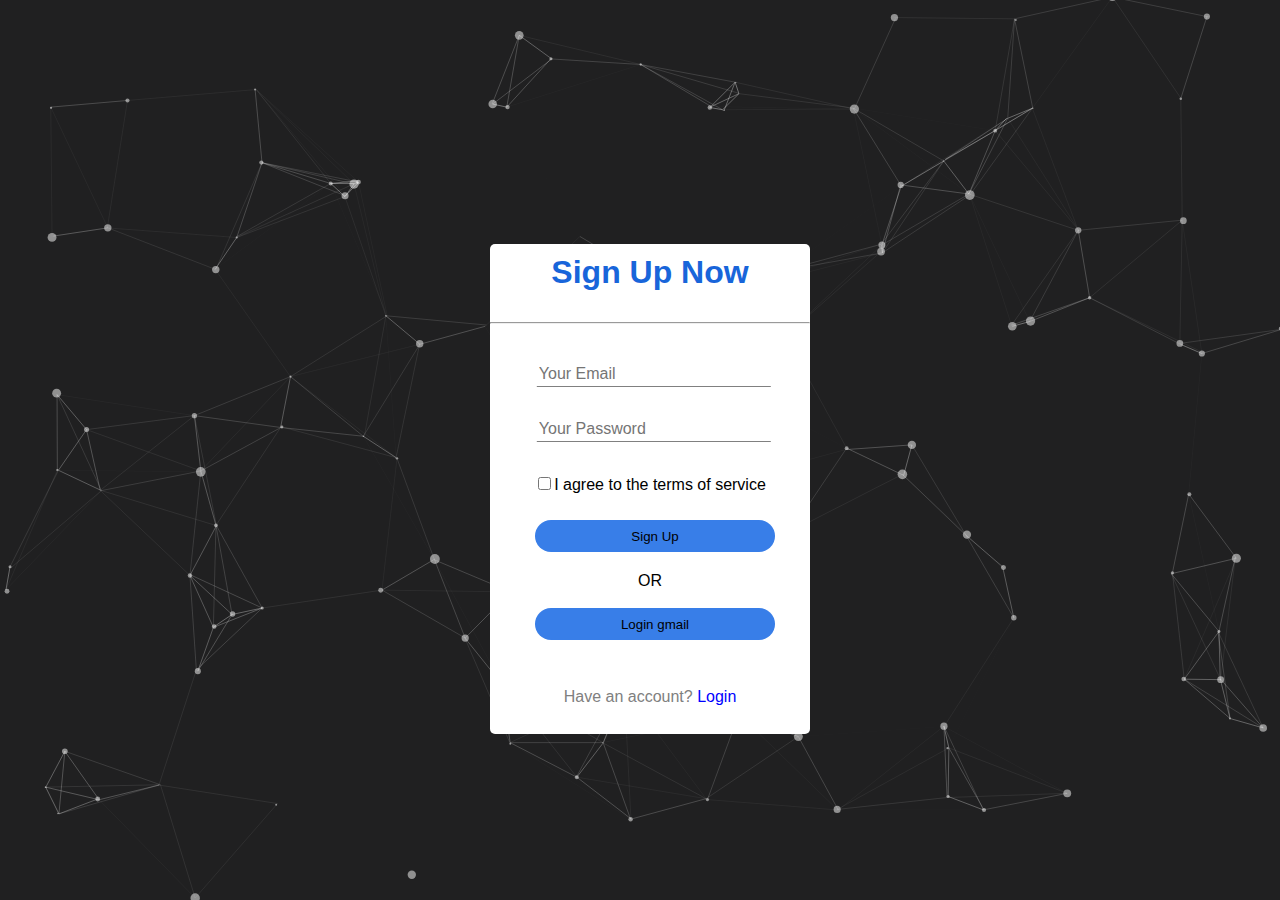
<file: index.html>
<!DOCTYPE html>
<html lang="en">
    <head>
        <meta charset="UTF-8">
        <meta name="viewport" content="width=device-width, initial-scale=1.0">  
        <title>Notify - Signup - Form</title>
        <link rel="stylesheet" type="text/css" href="./css/style.css">
        <link rel="stylesheet" href="https://cdnjs.cloudflare.com/ajax/libs/font-awesome/4.7.0/css/font-awesome.min.css">
    </head>
    <body id="particles-js">
            <script src="./js/particles.js"></script>
            <script src="./js/app.js"></script>        
        <div class="signup-container">
            <h1>Sign Up Now</h1>
            <hr>
            <form name="form" method="POST" id="myForm" onsubmit="return validated()">
                <div class="msg"></div>
                <input type="text" id="email" placeholder="Your Email">
                <div id="email_error">Email Field Not Valid</div>
                <input type="text" id="password" placeholder="Your Password">
                <div id="pass_error">Password Field Not Valid</div>
                <p class="services"><input type="checkbox">I agree to the terms of service</p>
                <input type="submit" value="Sign Up">
                <p class="or">OR</p>
                <input type="button" value="Login gmail">
                <p class="al-account">Have an account? <a href="./login.html">Login</a></p>
            <script src="./js/feilds.js"></script>
            </form>
        </div>
    </body>
</html>
</file>
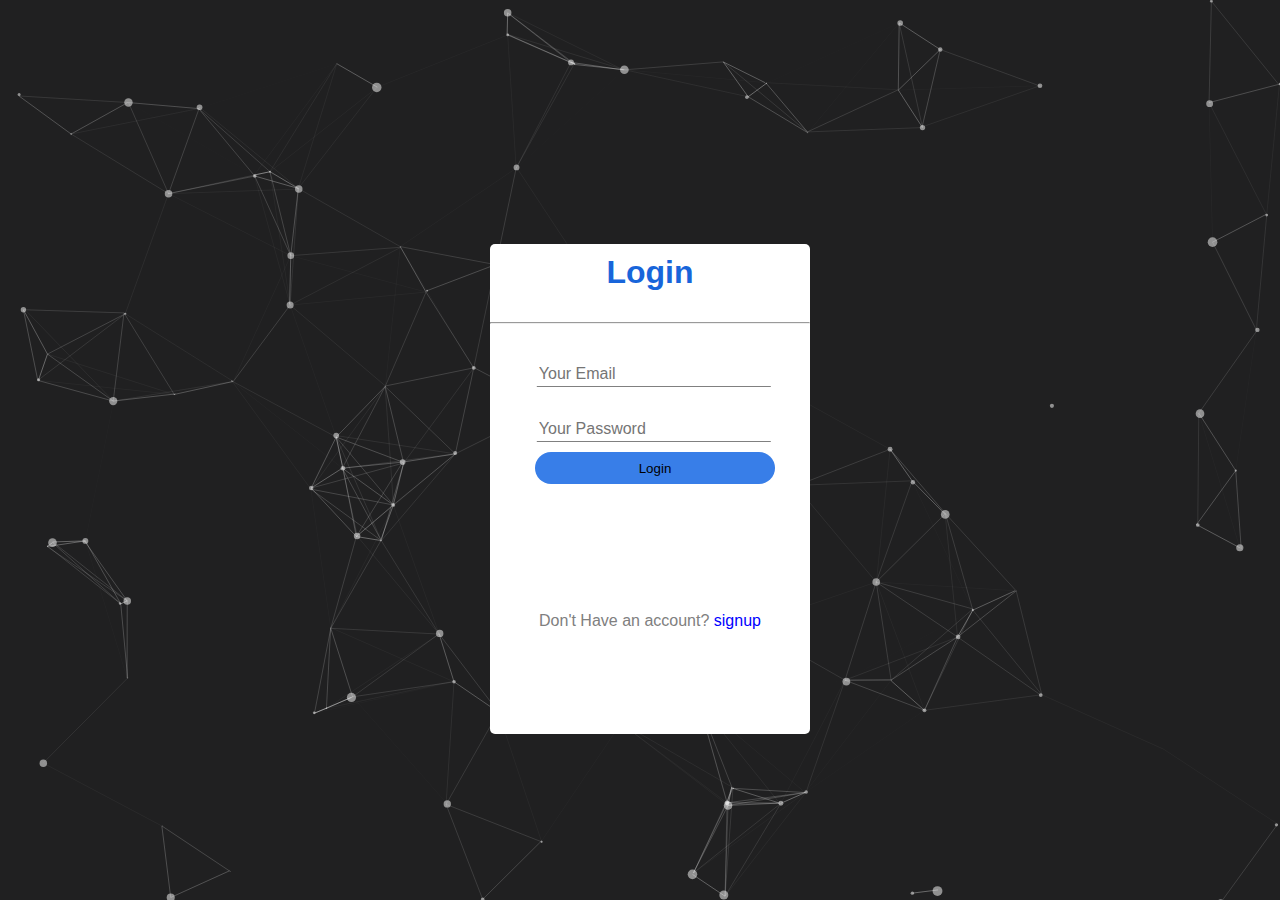
<file: login.html>
<!DOCTYPE html>
<html>
    <head>
        <title>Notify - Signup - Form</title>
        <link rel="stylesheet" type="text/css" href="./css/login.css">
        <link rel="stylesheet" href="https://cdnjs.cloudflare.com/ajax/libs/font-awesome/4.7.0/css/font-awesome.min.css">
    </head>
    <body id="particles-js">
            <script src="./js/particles.js"></script>
            <script src="./js/app.js"></script>        
        <div class="login-container">
            <h1>Login</h1>
            <hr>
            <form name="form" method="POST" id="login-form" onsubmit="return validated()">
                <div class="msg"></div>
                <input autocomplete="off" type="text" id="email" placeholder="Your Email">
                <div id="email_error">Email Field not valid!</div>
                <input type="text" id="password" placeholder="Your Password">
                <div id="pass_error">Password Field not valid!</div>
                <input type="submit" value="Login">
                <p class="al-account">Don't Have an account? <a href="./index.html">signup</a></p>
                <script src="./js/loginfeilds.js"></script>
            </form>
        </div>
    </body>
</html>
</file>
<file: css/style.css>
body{   
    font-family: Arial, Helvetica, sans-serif;
    padding: 0;
    margin: 0;
}

#particles-js {
    width: 100%;
    height: 100%;
    background-color: #202021;
    /*background-image: url('');*/
    background-size: cover;
    background-position: 50% 50%;
    background-repeat: no-repeat;
    position: absolute;
    
}

canvas {
    display: block;
    vertical-align: bottom;
}

.or{
    text-align: center;
    margin-top: 20px;
    background: white;
}

.line{
    margin-bottom: 10%;
    transform: translate(0%, -23px);
    width: 80%;
}

a{
    text-decoration: none;
    color: #646464;
}

h1{
    text-align: center;
    color: #1865da;
    padding: 10px;
}

.fa-user{
    float: left;
}

.signup-container{
    background: #fff;
    width: 320px;
    height: 490px;
    border-radius: 5px;
    margin: auto;
    margin-top: 10%;
    transform: translate(10px, -160%);
    z-index:1;

}

.signup-container input[type="text"], input[type="text"]{
    outline: none;
    border: none;
    border-bottom: 1px solid #000;
    border-color: grey;
    padding: 2px;
    width: 230px;
    height: 20px;
    background: none;
    transform: translate(20%);
    margin-top: 30px;
    font-size: 16px;
}

.signup-container input:focus{
    color: blue;
    border-bottom: 0.2rem solid #2dbeee;
    transition: 0.9s;
    font-size: 17px;
}

.signup-container input[type="submit"]{
    border: none;
    background: #387ee8;
    border-radius: 40px;
    width: 240px;
    height: 32px;
    transform: translate(45px);
    margin-top: 10px;
}

.signup-container input[type="submit"]:hover{
    color: #fff;
    background: #2f82fd ;
    transition: 0.3s;
    cursor: pointer;
    width: 242px;
    height: 34px;
}

.signup-container input[type="button"]{
    border: none;
    background: #387ee8;
    border-radius: 20px;
    width: 240px;
    height: 32px;
    margin-top: 2px;
    margin-left: 45px;
}

.signup-container input[type="button"]:hover{
    color: #fff;
    background: #2f82fd ;
    transition: 0.3s;
    cursor: pointer;
    width: 242px;
    height: 34px;
}

.signup-container .services{
    text-align: center;
    margin-top: 10%;
}

.al-account{
    text-align: center;
    margin-top: 15%;
    color: grey;
}

.al-account a{
    color: blue;
}

.error{
    background: #d80c0c;
    color: #fff;
    border-radius: 3px;
    width: 170px;
    text-align: center;
    height: 20px;
    margin-left: 25%;
}

#email_error{
    background: #fd7474;
    width: 236px;
    margin-left: 14%;
    color: rgb(177, 39, 39);
    border: 2px solid #ee1515;
    margin-top: 2px;
    display: none;
}   

#pass_error{
    background: #fd7474;
    width: 236px;
    margin-left: 14%;
    color: rgb(177, 39, 39);
    border: 2px solid #ee1515;
    margin-top: 2px;
    display: none;
}

@media only screen 
  and (min-device-width: 320px) 
  and (max-device-width: 480px)
  and (-webkit-min-device-pixel-ratio: 2) {

    .signup-container{
        margin-top: 60%;
    }
}

@media only screen 
  and (min-device-width: 768px) 
  and (max-device-width: 1024px) 
  and (-webkit-min-device-pixel-ratio: 1) {

    .signup-container{
        margin-top: 30%;
    }

}
</file>
<file: css/login.css>
body{   
    font-family: Arial, Helvetica, sans-serif;
    padding: 0;
    margin: 0;
}

#particles-js {
    width: 100%;
    height: 100%;
    background-color: #202021;
    /*background-image: url('');*/
    background-size: cover;
    background-position: 50% 50%;
    background-repeat: no-repeat;
    position: absolute;
    
}

canvas {
    display: block;
    vertical-align: bottom;
}

.or{
    text-align: center;
    margin-top: 20px;
    background: white;
}

.line{
    margin-bottom: 10%;
    transform: translate(0%, -23px);
    width: 80%;
}

a{
    text-decoration: none;
    color: #646464;
}

h1{
    text-align: center;
    color: #1865da;
    padding: 10px;
}

.fa-user{
    float: left;
}

.login-container{
    background: #fff;
    width: 320px;
    height: 490px;
    border-radius: 5px;
    margin: auto;
    margin-top: 10%;
    transform: translate(10px, -160%);
    z-index:1;

}

.login-container input[type="text"], input[type="text"]{
    outline: none;
    border: none;
    border-bottom: 1px solid #000;
    border-color: grey;
    padding: 2px;
    width: 230px;
    height: 20px;
    background: none;
    transform: translate(20%);
    margin-top: 30px;
    font-size: 16px;
}

.login-container input:focus{
    color: blue;
    border-bottom: 0.2rem solid #2dbeee;
    transition: 0.9s;
    font-size: 17px;
}

.login-container input[type="submit"]{
    border: none;
    background: #387ee8;
    border-radius: 40px;
    width: 240px;
    height: 32px;
    transform: translate(45px);
    margin-top: 10px;
}

.login-container input[type="submit"]:hover{
    color: #fff;
    background: #2f82fd ;
    transition: 0.3s;
    cursor: pointer;
    width: 242px;
    height: 34px;
}

.login-container input[type="button"]{
    border: none;
    background: #387ee8;
    border-radius: 20px;
    width: 240px;
    height: 32px;
    margin-top: 22%;
    margin-left: 45px;
}

.login-container input[type="button"]:hover{
    color: #fff;
    background: #2f82fd ;
    transition: 0.3s;
    cursor: pointer;
    width: 242px;
    height: 34px;
}

.login-container .services{
    text-align: center;
    margin-top: 10%;
}

.al-account{
    text-align: center;
    margin-top: 40%;
    color: grey;
}

.al-account a{
    color: blue;
}

.error{
    background: #d80c0c;
    color: #fff;
    border-radius: 3px;
    width: 170px;
    text-align: center;
    height: 20px;
    margin-left: 25%;
}

#email_error{
    background: #fd7474;
    width: 235px;
    margin-left: 14.5%;
    color: rgb(177, 39, 39);
    border: 2px solid #ee1515;
    margin-top: 2px;
    display: none;
}   

#pass_error{
    background: #fd7474;
    width: 236px;
    margin-left: 14%;
    color: rgb(177, 39, 39);
    border: 2px solid #ee1515;
    margin-top: 2px;
    display: none;
}
</file>
